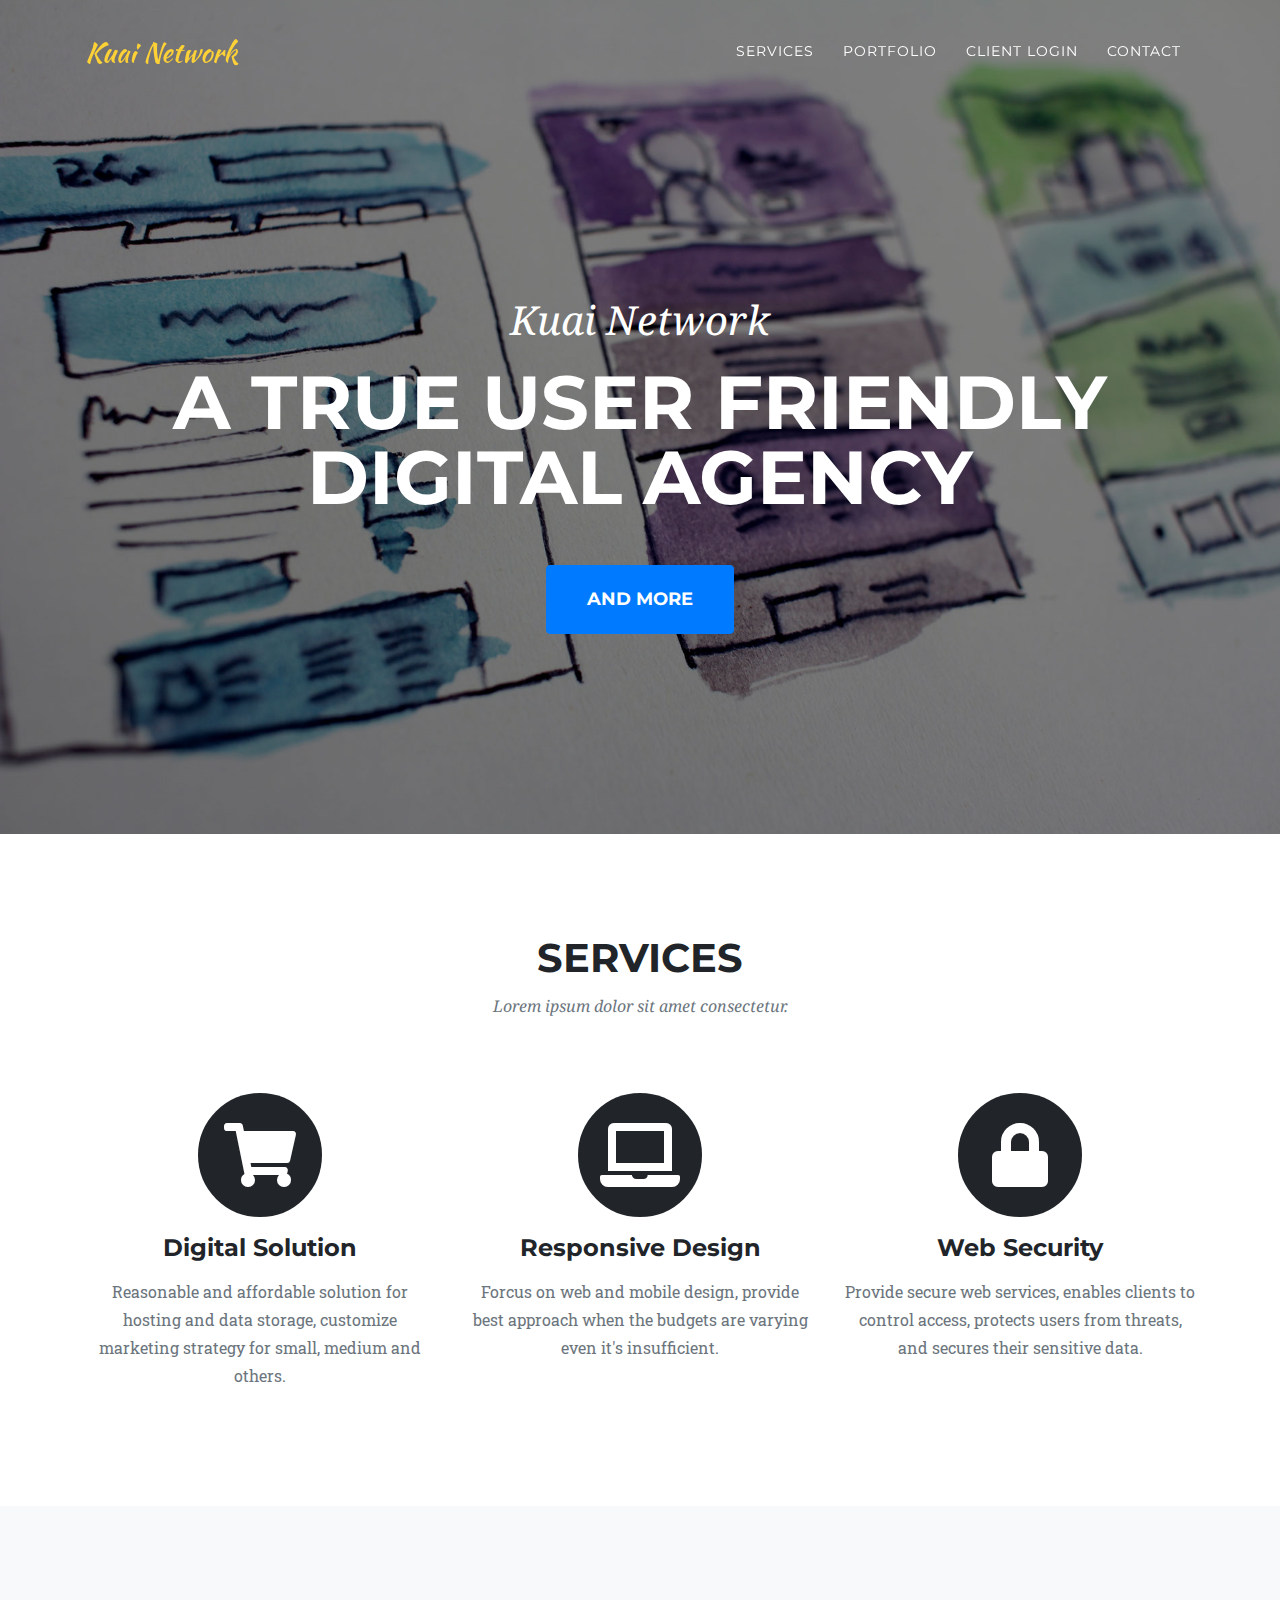
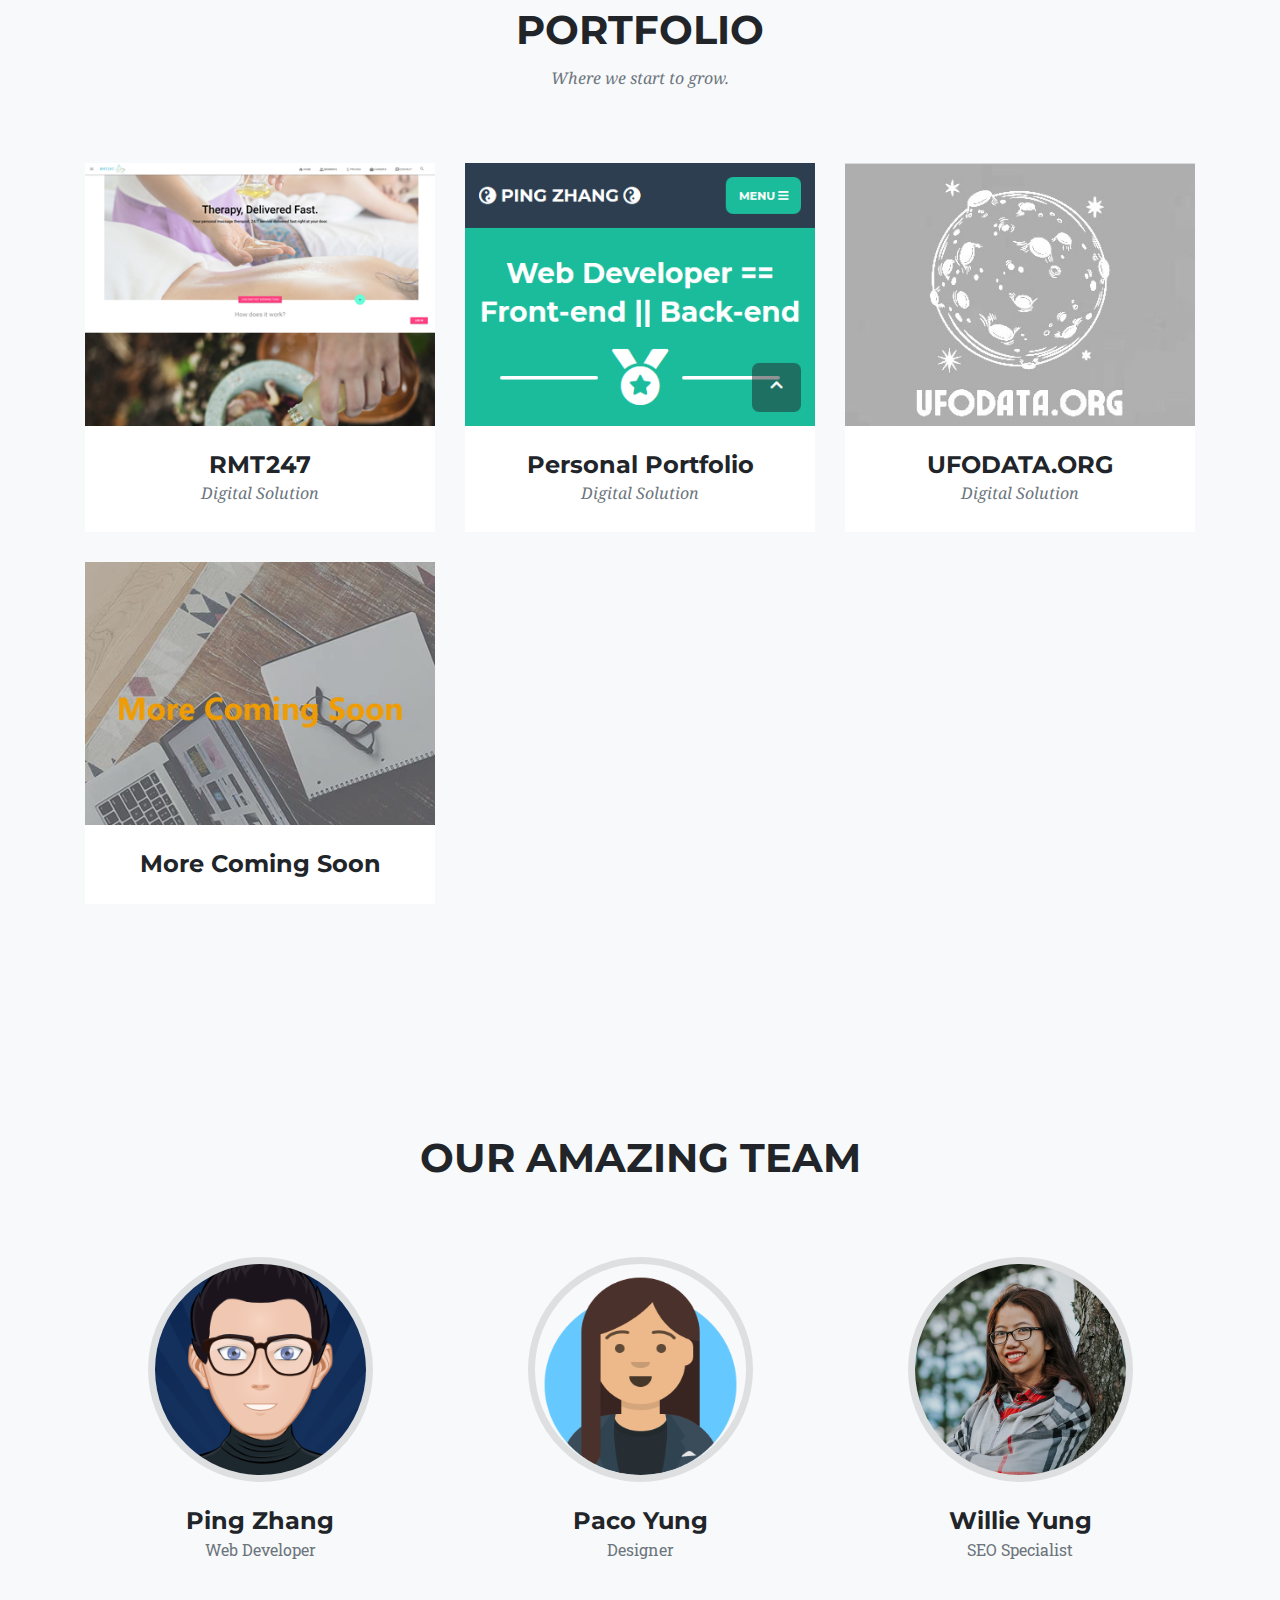
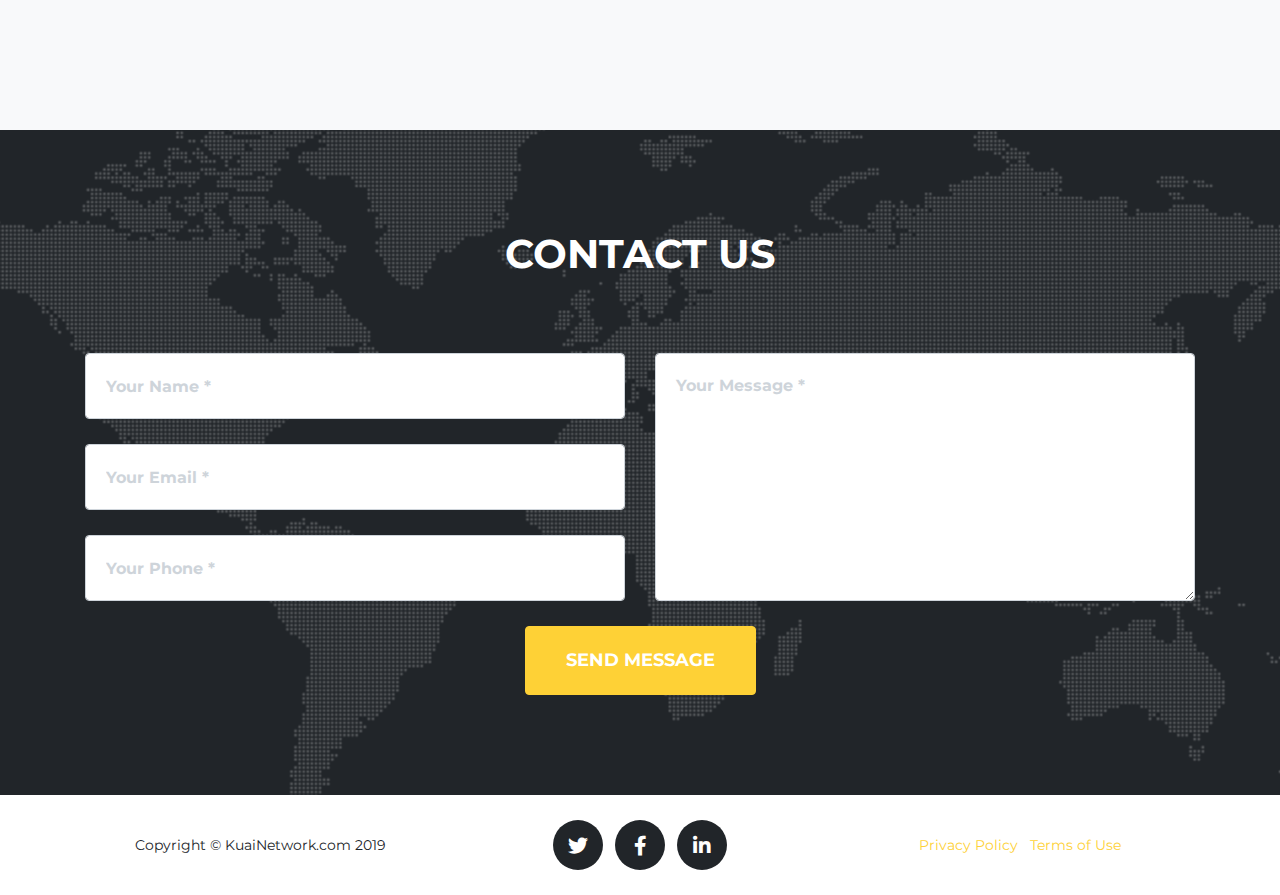
<file: index.html>
<!DOCTYPE html>
<html lang="en">

<head>
    <meta charset="utf-8">
    <meta name="viewport" content="width=device-width, initial-scale=1, shrink-to-fit=no">
    <meta name="author" content="Kuai Network">
    <meta name="description" content="Kuai Network is a true user friendly digital agency offering full communication-marketing services to a variety of clients small, medium and large." />
    <meta property="og:description" content="Kuai Network is a true user friendly digital agency offering full communication-marketing services to a variety of clients small, medium and large." />
    <meta name="keywords" content="Web service,advertising, agency,  interactive, creative, strategy, communication, media" />
    <title>Kuai Network | a true user friendly digital agency</title>
    <!-- Bootstrap core CSS -->
    <link href="vendor/bootstrap/css/bootstrap.min.css" rel="stylesheet">
    <!-- Custom fonts for this template -->
    <link href="vendor/fontawesome-free/css/all.min.css" rel="stylesheet" type="text/css">
    <link href="https://fonts.googleapis.com/css?family=Montserrat:400,700" rel="stylesheet" type="text/css">
    <link href='https://fonts.googleapis.com/css?family=Kaushan+Script' rel='stylesheet' type='text/css'>
    <link href='https://fonts.googleapis.com/css?family=Droid+Serif:400,700,400italic,700italic' rel='stylesheet' type='text/css'>
    <link href='https://fonts.googleapis.com/css?family=Roboto+Slab:400,100,300,700' rel='stylesheet' type='text/css'>
    <!-- Custom styles for this template -->
    <link href="css/agency.min.css" rel="stylesheet">
</head>

<body id="page-top">
    <!-- Navigation -->
    <nav class="navbar navbar-expand-lg navbar-dark fixed-top" id="mainNav">
        <div class="container">
            <a class="navbar-brand js-scroll-trigger" href="#page-top">Kuai Network</a>
            <button class="navbar-toggler navbar-toggler-right" type="button" data-toggle="collapse" data-target="#navbarResponsive" aria-controls="navbarResponsive" aria-expanded="false" aria-label="Toggle navigation">
                Menu
                <i class="fas fa-bars"></i>
            </button>
            <div class="collapse navbar-collapse" id="navbarResponsive">
                <ul class="navbar-nav text-uppercase ml-auto">
                    <li class="nav-item">
                        <a class="nav-link js-scroll-trigger" href="#services">Services</a>
                    </li>
                    <li class="nav-item">
                        <a class="nav-link js-scroll-trigger" href="#portfolio">Portfolio</a>
                    </li>
                    <!--<li class="nav-item">
                        <a class="nav-link js-scroll-trigger" href="#about">About</a>
                    </li>-->
                    <li class="nav-item">
                        <a class="nav-link js-scroll-trigger" href="/client_login.html">Client Login</a>
                    </li>
                    <li class="nav-item">
                        <a class="nav-link js-scroll-trigger" href="#contact">Contact</a>
                    </li>
                </ul>
            </div>
        </div>
    </nav>
    <!-- Header -->
    <header class="masthead">
        <div class="container">
            <div class="intro-text">
                <div class="intro-lead-in">Kuai Network</div>
                <div class="intro-heading text-uppercase">A true user friendly digital agency</div>
                <a class="btn btn-primary btn-xl text-uppercase js-scroll-trigger" href="#services" style="background-color: #007bff;border-color: #007bff;">And More</a>
            </div>
        </div>
    </header>
    <!-- Services -->
    <section class="page-section" id="services">
        <div class="container">
            <div class="row">
                <div class="col-lg-12 text-center">
                    <h2 class="section-heading text-uppercase">Services</h2>
                    <h3 class="section-subheading text-muted">Lorem ipsum dolor sit amet consectetur.</h3>
                </div>
            </div>
            <div class="row text-center">
                <div class="col-md-4">
                    <span class="fa-stack fa-4x">
                        <i class="fas fa-circle fa-stack-2x "></i>
                        <i class="fas fa-shopping-cart fa-stack-1x fa-inverse"></i>
                    </span>
                    <h4 class="service-heading">Digital Solution</h4>
                    <p class="text-muted">Reasonable and affordable solution for hosting and data storage, customize marketing strategy for small, medium and others. </p>
                </div>
                <div class="col-md-4">
                    <span class="fa-stack fa-4x">
                        <i class="fas fa-circle fa-stack-2x "></i>
                        <i class="fas fa-laptop fa-stack-1x fa-inverse"></i>
                    </span>
                    <h4 class="service-heading">Responsive Design</h4>
                    <p class="text-muted">Forcus on web and mobile design, provide best approach when the budgets are varying even it's insufficient.</p>
                </div>
                <div class="col-md-4">
                    <span class="fa-stack fa-4x">
                        <i class="fas fa-circle fa-stack-2x"></i>
                        <i class="fas fa-lock fa-stack-1x fa-inverse"></i>
                    </span>
                    <h4 class="service-heading">Web Security</h4>
                    <p class="text-muted">Provide secure web services, enables clients to control access, protects users from threats, and secures their sensitive data.</p>
                </div>
            </div>
        </div>
    </section>
    <!-- Portfolio Grid -->
    <section class="bg-light page-section" id="portfolio">
        <div class="container">
            <div class="row">
                <div class="col-lg-12 text-center">
                    <h2 class="section-heading text-uppercase">Portfolio</h2>
                    <h3 class="section-subheading text-muted">Where we start to grow.</h3>
                </div>
            </div>
            <div class="row">
                <div class="col-md-4 col-sm-6 portfolio-item">
                    <a class="portfolio-link" data-toggle="modal" href="#portfolioModal1">
                        <div class="portfolio-hover">
                            <div class="portfolio-hover-content">
                                <i class="fas fa-plus fa-3x"></i>
                            </div>
                        </div>
                        <img class="img-fluid" src="img/portfolio/portfolio-rmt247-01_thumbnail.png" alt="">
                    </a>
                    <div class="portfolio-caption">
                        <h4>RMT247</h4>
                        <p class="text-muted">Digital Solution</p>
                    </div>
                </div>
                <div class="col-md-4 col-sm-6 portfolio-item">
                    <a class="portfolio-link" data-toggle="modal" href="#portfolioModal2">
                        <div class="portfolio-hover">
                            <div class="portfolio-hover-content">
                                <i class="fas fa-plus fa-3x"></i>
                            </div>
                        </div>
                        <img class="img-fluid" src="img/portfolio/portfolio-02-pzhang-seneca-thumbnail.png" alt="">
                    </a>
                    <div class="portfolio-caption">
                        <h4>Personal Portfolio</h4>
                        <p class="text-muted">Digital Solution</p>
                    </div>
                </div>

                <div class="col-md-4 col-sm-6 portfolio-item">
                    <a class="portfolio-link" data-toggle="modal" href="#portfolioModal4">
                        <div class="portfolio-hover">
                            <div class="portfolio-hover-content">
                                <i class="fas fa-plus fa-3x"></i>
                            </div>
                        </div>
                        <img class="img-fluid" src="img/portfolio/portfolio-03-thumbnail.jpg" alt="">
                    </a>
                    <div class="portfolio-caption">
                        <h4>UFODATA.ORG</h4>
                        <p class="text-muted">Digital Solution</p>
                    </div>
                </div>
                <div class="col-md-4 col-sm-6 portfolio-item">
                    <a class="portfolio-link" data-toggle="modal" >
                        <div class="portfolio-hover">
                            <div class="portfolio-hover-content">
                                <i class="fas fa-plus fa-3x"></i>
                            </div>
                        </div>
                        <img class="img-fluid" src="img/portfolio/coming-soon-thumbnail.jpg" alt="">
                    </a>
                    <div class="portfolio-caption">
                        <h4>More Coming Soon</h4>
                    </div>
                </div>
                <!--
        <div class="col-md-4 col-sm-6 portfolio-item">
          <a class="portfolio-link" data-toggle="modal" href="#portfolioModal4">
            <div class="portfolio-hover">
              <div class="portfolio-hover-content">
                <i class="fas fa-plus fa-3x"></i>
              </div>
            </div>
            <img class="img-fluid" src="img/portfolio/04-thumbnail.jpg" alt="">
          </a>
          <div class="portfolio-caption">
            <h4>Lines</h4>
            <p class="text-muted">Branding</p>
          </div>
        </div>
        <div class="col-md-4 col-sm-6 portfolio-item">
          <a class="portfolio-link" data-toggle="modal" href="#portfolioModal5">
            <div class="portfolio-hover">
              <div class="portfolio-hover-content">
                <i class="fas fa-plus fa-3x"></i>
              </div>
            </div>
            <img class="img-fluid" src="img/portfolio/05-thumbnail.jpg" alt="">
          </a>
          <div class="portfolio-caption">
            <h4>Southwest</h4>
            <p class="text-muted">Website Design</p>
          </div>
        </div>
        <div class="col-md-4 col-sm-6 portfolio-item">
          <a class="portfolio-link" data-toggle="modal" href="#portfolioModal6">
            <div class="portfolio-hover">
              <div class="portfolio-hover-content">
                <i class="fas fa-plus fa-3x"></i>
              </div>
            </div>
            <img class="img-fluid" src="img/portfolio/06-thumbnail.jpg" alt="">
          </a>
          <div class="portfolio-caption">
            <h4>Window</h4>
            <p class="text-muted">Photography</p>
          </div>
        </div>
      </div>
    </div>-->
    </section>
    <!-- About -->
    <!--  <section class="page-section" id="about">
    <div class="container">
      <div class="row">
        <div class="col-lg-12 text-center">
          <h2 class="section-heading text-uppercase">About</h2>
          <h3 class="section-subheading text-muted">Lorem ipsum dolor sit amet consectetur.</h3>
        </div>
      </div>
      <div class="row">
        <div class="col-lg-12">
          <ul class="timeline">
            <li>
              <div class="timeline-image">
                <img class="rounded-circle img-fluid" src="img/about/1.jpg" alt="">
              </div>
              <div class="timeline-panel">
                <div class="timeline-heading">
                  <h4>2009-2011</h4>
                  <h4 class="subheading">Our Humble Beginnings</h4>
                </div>
                <div class="timeline-body">
                  <p class="text-muted">Lorem ipsum dolor sit amet, consectetur adipisicing elit. Sunt ut voluptatum eius sapiente, totam reiciendis temporibus qui quibusdam, recusandae sit vero unde, sed, incidunt et ea quo dolore laudantium consectetur!</p>
                </div>
              </div>
            </li>
            <li class="timeline-inverted">
              <div class="timeline-image">
                <img class="rounded-circle img-fluid" src="img/about/2.jpg" alt="">
              </div>
              <div class="timeline-panel">
                <div class="timeline-heading">
                  <h4>March 2011</h4>
                  <h4 class="subheading">An Agency is Born</h4>
                </div>
                <div class="timeline-body">
                  <p class="text-muted">Lorem ipsum dolor sit amet, consectetur adipisicing elit. Sunt ut voluptatum eius sapiente, totam reiciendis temporibus qui quibusdam, recusandae sit vero unde, sed, incidunt et ea quo dolore laudantium consectetur!</p>
                </div>
              </div>
            </li>
            <li>
              <div class="timeline-image">
                <img class="rounded-circle img-fluid" src="img/about/3.jpg" alt="">
              </div>
              <div class="timeline-panel">
                <div class="timeline-heading">
                  <h4>December 2012</h4>
                  <h4 class="subheading">Transition to Full Service</h4>
                </div>
                <div class="timeline-body">
                  <p class="text-muted">Lorem ipsum dolor sit amet, consectetur adipisicing elit. Sunt ut voluptatum eius sapiente, totam reiciendis temporibus qui quibusdam, recusandae sit vero unde, sed, incidunt et ea quo dolore laudantium consectetur!</p>
                </div>
              </div>
            </li>
            <li class="timeline-inverted">
              <div class="timeline-image">
                <img class="rounded-circle img-fluid" src="img/about/4.jpg" alt="">
              </div>
              <div class="timeline-panel">
                <div class="timeline-heading">
                  <h4>July 2014</h4>
                  <h4 class="subheading">Phase Two Expansion</h4>
                </div>
                <div class="timeline-body">
                  <p class="text-muted">Lorem ipsum dolor sit amet, consectetur adipisicing elit. Sunt ut voluptatum eius sapiente, totam reiciendis temporibus qui quibusdam, recusandae sit vero unde, sed, incidunt et ea quo dolore laudantium consectetur!</p>
                </div>
              </div>
            </li>
            <li class="timeline-inverted">
              <div class="timeline-image">
                <h4>Be Part
                  <br>Of Our
                  <br>Story!</h4>
              </div>
            </li>
          </ul>
        </div>
      </div>
    </div>
  </section>
-->
    <!-- Team -->
    <section class="bg-light page-section" id="team">
        <div class="container">
            <div class="row">
                <div class="col-lg-12 text-center">
                    <h2 class="section-heading text-uppercase">Our Amazing Team</h2>
                    <h3 class="section-subheading text-muted"><!--Lorem ipsum dolor sit amet consectetur.--></h3>
                </div>
            </div>
            <div class="row">
                <div class="col-sm-4">
                    <div class="team-member">
                        <img class="mx-auto rounded-circle" src="img/team/ping_zhang_web_developer.png" alt="">
                        <h4>Ping Zhang</h4>
                        <p class="text-muted">Web Developer</p>
                    </div>
                </div>
                <div class="col-sm-4">
                    <div class="team-member">
                        <img class="mx-auto rounded-circle" src="img/team/1.png" alt="">
                        <h4>Paco Yung</h4>
                        <p class="text-muted">Designer</p>
                        <!--<ul class="list-inline social-buttons">
              <li class="list-inline-item">
                <a href="#">
                  <i class="fab fa-twitter"></i>
                </a>
              </li>
              <li class="list-inline-item">
                <a href="#">
                  <i class="fab fa-facebook-f"></i>
                </a>
              </li>
              <li class="list-inline-item">
                <a href="#">
                  <i class="fab fa-linkedin-in"></i>
                </a>
              </li>
            </ul>-->
                    </div>
                </div>
                <div class="col-sm-4">
                    <div class="team-member">
                        <img class="mx-auto rounded-circle" src="img/team/3.jpg" alt="">
                        <h4>Willie Yung</h4>
                        <p class="text-muted">SEO Specialist</p>
                    </div>
                </div>
            </div>
            <div class="row">
                <div class="col-lg-8 mx-auto text-center">
                    <p class="large text-muted"><!--Lorem ipsum dolor sit amet, consectetur adipisicing elit. Aut eaque, laboriosam veritatis, quos non quis ad perspiciatis, totam corporis ea, alias ut unde.--></p>
                </div>
            </div>
        </div>
    </section>
    <!-- Clients -->
   <!-- <section class="py-5">
        <div class="container">
            <div class="row">
                <div class="col-md-3 col-sm-6">
                    <a href="#">
                        <img class="img-fluid d-block mx-auto" src="img/logos/envato.jpg" alt="">
                    </a>
                </div>
                <div class="col-md-3 col-sm-6">
                    <a href="#">
                        <img class="img-fluid d-block mx-auto" src="img/logos/designmodo.jpg" alt="">
                    </a>
                </div>
                <div class="col-md-3 col-sm-6">
                    <a href="#">
                        <img class="img-fluid d-block mx-auto" src="img/logos/themeforest.jpg" alt="">
                    </a>
                </div>
                <div class="col-md-3 col-sm-6">
                    <a href="#">
                        <img class="img-fluid d-block mx-auto" src="img/logos/creative-market.jpg" alt="">
                    </a>
                </div>
            </div>
        </div>
    </section>-->
    <!-- Contact -->
    <section class="page-section" id="contact">
        <div class="container">
            <div class="row">
                <div class="col-lg-12 text-center">
                    <h2 class="section-heading text-uppercase">Contact Us</h2>
                    <h3 class="section-subheading text-muted"></h3>
                </div>
            </div>
            <div class="row">
                <div class="col-lg-12">
                    <form id="contactForm" name="sentMessage" novalidate="novalidate">
                        <div class="row">
                            <div class="col-md-6">
                                <div class="form-group">
                                    <input class="form-control" id="name" type="text" placeholder="Your Name *" required="required" data-validation-required-message="Please enter your name.">
                                    <p class="help-block text-danger"></p>
                                </div>
                                <div class="form-group">
                                    <input class="form-control" id="email" type="email" placeholder="Your Email *" required="required" data-validation-required-message="Please enter your email address.">
                                    <p class="help-block text-danger"></p>
                                </div>
                                <div class="form-group">
                                    <input class="form-control" id="phone" type="tel" placeholder="Your Phone *" required="required" data-validation-required-message="Please enter your phone number.">
                                    <p class="help-block text-danger"></p>
                                </div>
                            </div>
                            <div class="col-md-6">
                                <div class="form-group">
                                    <textarea class="form-control" id="message" placeholder="Your Message *" required="required" data-validation-required-message="Please enter a message."></textarea>
                                    <p class="help-block text-danger"></p>
                                </div>
                            </div>
                            <div class="clearfix"></div>
                            <div class="col-lg-12 text-center">
                                <div id="success"></div>
                                <button id="sendMessageButton" class="btn btn-primary btn-xl text-uppercase" type="submit">Send Message</button>
                            </div>
                        </div>
                    </form>
                </div>
            </div>
        </div>
    </section>
    <!-- Footer -->
    <footer class="footer">
        <div class="container">
            <div class="row align-items-center">
                <div class="col-md-4">
                    <span class="copyright">Copyright &copy; KuaiNetwork.com 2019</span>
                </div>
                <div class="col-md-4">
                    <ul class="list-inline social-buttons">
                        <li class="list-inline-item">
                            <a href="#">
                                <i class="fab fa-twitter"></i>
                            </a>
                        </li>
                        <li class="list-inline-item">
                            <a href="#">
                                <i class="fab fa-facebook-f"></i>
                            </a>
                        </li>
                        <li class="list-inline-item">
                            <a href="#">
                                <i class="fab fa-linkedin-in"></i>
                            </a>
                        </li>
                    </ul>
                </div>
                <div class="col-md-4">
                    <ul class="list-inline quicklinks">
                        <li class="list-inline-item">
                            <a href="">Privacy Policy</a>
                        </li>
                        <li class="list-inline-item">
                            <a href="">Terms of Use</a>
                        </li>
                    </ul>
                </div>
            </div>
        </div>
    </footer>
    <!-- Portfolio Modals -->
    <!-- Modal 1 -->
    <div class="portfolio-modal modal fade" id="portfolioModal1" tabindex="-1" role="dialog" aria-hidden="true">
        <div class="modal-dialog">
            <div class="modal-content">
                <div class="close-modal" data-dismiss="modal">
                    <div class="lr">
                        <div class="rl"></div>
                    </div>
                </div>
                <div class="container">
                    <div class="row">
                        <div class="col-lg-8 mx-auto">
                            <div class="modal-body">
                                <!-- Project Details Go Here -->
                                <h2 class="text-uppercase">Project Name: RMT247</h2>
                                <p class="item-intro text-muted">Massage therapy delivery service</p>
                                <img class="img-fluid d-block mx-auto" src="img/portfolio/portfolio-rmt247-02.png" alt="">
                                <!--<p><b>Requirements: </b>The Client needs a responsive design specially for mobile platform, it requies backend supports realtime data syncing. 
                  The vistors are able to register and login with minimum steps with extra layer security protection according to their sensitive user data. the most important part of the site is the member dashboard system, it includes profile, booking, purchase, review etc features.
                </p>
                <p><b>Solution: </b>We offer the efficient, low-latency solution with google firestore cloud database based on their budget. The build in features allow the user to login with most popular email and social media accounts with two-ways authentication.We didn't choose most common and popular CMS wordpress,
                because it is not lightweight, overwhelming unnecessary features which not quiet fit the client's requirements. In the end, we choose the material lite framework by adding the natural mobile look and feel. </p>-->
                                <ul class="list-inline">
                                    <li>Date: July 2019</li>
                                    <li>Client: RM247</li>
                                    <li>URL: <a href="http://www.rmt247.com" target="_blank">http://www.rmt247.com</a></li>
                                    <li>Status: Ongoing</li>
                                </ul>
                                <button class="btn btn-primary" data-dismiss="modal" type="button">
                                    <i class="fas fa-times"></i>
                                    Close Project</button>
                            </div>
                        </div>
                    </div>
                </div>
            </div>
        </div>
    </div>
    <!-- Modal 2 -->
    <div class="portfolio-modal modal fade" id="portfolioModal2" tabindex="-1" role="dialog" aria-hidden="true">
        <div class="modal-dialog">
            <div class="modal-content">
                <div class="close-modal" data-dismiss="modal">
                    <div class="lr">
                        <div class="rl"></div>
                    </div>
                </div>
                <div class="container">
                    <div class="row">
                        <div class="col-lg-8 mx-auto">
                            <div class="modal-body">
                                <!-- Project Details Go Here -->
                                <h2 class="text-uppercase">Personal Portfolio</h2>
                                <p class="item-intro text-muted">Ping's personal website</p>
                                <img class="img-fluid d-block mx-auto" src="img/portfolio/portfolio-02-pzhang-seneca.png" alt="">
                                <p>Personal portfolio website for a student of Seneca College</p>
                                <ul class="list-inline">
                                    <li>Date: September 2019</li>
                                    <li>Client: Ping Zhang</li>
                                    <li>URL: <a href="https://matrix.senecacollege.ca/~pzhang/build/" target="_blank">https://matrix.senecacollege.ca/~pzhang/build/</a></li>
                                    <li>Status: Ongoing</li>
                                </ul>
                                <button class="btn btn-primary" data-dismiss="modal" type="button">
                                    <i class="fas fa-times"></i>
                                    Close Project</button>
                            </div>
                        </div>
                    </div>
                </div>
            </div>
        </div>
    </div>
    <!-- Modal 3 -->
    <div class="portfolio-modal modal fade" id="portfolioModal3" tabindex="-1" role="dialog" aria-hidden="true">
        <div class="modal-dialog">
            <div class="modal-content">
                <div class="close-modal" data-dismiss="modal">
                    <div class="lr">
                        <div class="rl"></div>
                    </div>
                </div>
                <div class="container">
                    <div class="row">
                        <div class="col-lg-8 mx-auto">
                            <div class="modal-body">
                                <!-- Project Details Go Here -->
                                <h2 class="text-uppercase">Project Name</h2>
                                <p class="item-intro text-muted">Lorem ipsum dolor sit amet consectetur.</p>
                                <img class="img-fluid d-block mx-auto" src="img/portfolio/portfolio-03.jpg" alt="">
                                <p>Use this area to describe your project. Lorem ipsum dolor sit amet, consectetur adipisicing elit. Est blanditiis dolorem culpa incidunt minus dignissimos deserunt repellat aperiam quasi sunt officia expedita beatae cupiditate, maiores repudiandae, nostrum, reiciendis facere nemo!</p>
                                <ul class="list-inline">
                                    <li>Date: September 2020</li>
                                    <li>Developer: Ping Zhang</li>
                                    <li>URL: <a href="https://www.ufodata.org/" target="_blank">https://www.ufodata.org/</a></li>
                                    <li>Status: Ongoing</li>
                                </ul>
                                <button class="btn btn-primary" data-dismiss="modal" type="button">
                                    <i class="fas fa-times"></i>
                                    Close Project</button>
                            </div>
                        </div>
                    </div>
                </div>
            </div>
        </div>
    </div>
    <!-- Modal 4 -->
    <div class="portfolio-modal modal fade" id="portfolioModal4" tabindex="-1" role="dialog" aria-hidden="true">
        <div class="modal-dialog">
            <div class="modal-content">
                <div class="close-modal" data-dismiss="modal">
                    <div class="lr">
                        <div class="rl"></div>
                    </div>
                </div>
                <div class="container">
                    <div class="row">
                        <div class="col-lg-8 mx-auto">
                            <div class="modal-body">
                                <!-- Project Details Go Here -->
                                <h2 class="text-uppercase">UFODATA.ORG</h2>
                                <p class="item-intro text-muted">The collection website of rare UFO photos.</p>
                                <img class="img-fluid d-block mx-auto" src="img/portfolio/portfolio-03.jpg" alt="">
                                <p>The collection website of rare UFO photos.</p>
                                <ul class="list-inline">
                                    <li>Date: September 2020</li>
                                    <li>Developer: Ping Zhang</li>
                                    <li>URL: <a href="https://www.ufodata.org/" target="_blank">https://www.ufodata.org/</a></li>
                                    <li>YouTube Channel: <a href="https://www.youtube.com/@ufodataorg" target="_blank">youtube.com/@ufodataorg</a></li>
                                    <li>Status: Ongoing</li>
                                </ul>
                                <button class="btn btn-primary" data-dismiss="modal" type="button">
                                    <i class="fas fa-times"></i>
                                    Close Project</button>
                            </div>
                        </div>
                    </div>
                </div>
            </div>
        </div>
    </div>
    <!-- Modal 5 -->
    <div class="portfolio-modal modal fade" id="portfolioModal5" tabindex="-1" role="dialog" aria-hidden="true">
        <div class="modal-dialog">
            <div class="modal-content">
                <div class="close-modal" data-dismiss="modal">
                    <div class="lr">
                        <div class="rl"></div>
                    </div>
                </div>
                <div class="container">
                    <div class="row">
                        <div class="col-lg-8 mx-auto">
                            <div class="modal-body">
                                <!-- Project Details Go Here -->
                                <h2 class="text-uppercase">Project Name</h2>
                                <p class="item-intro text-muted">Lorem ipsum dolor sit amet consectetur.</p>
                                <img class="img-fluid d-block mx-auto" src="img/portfolio/05-full.jpg" alt="">
                                <p>Use this area to describe your project. Lorem ipsum dolor sit amet, consectetur adipisicing elit. Est blanditiis dolorem culpa incidunt minus dignissimos deserunt repellat aperiam quasi sunt officia expedita beatae cupiditate, maiores repudiandae, nostrum, reiciendis facere nemo!</p>
                                <ul class="list-inline">
                                    <li>Date: January 2017</li>
                                    <li>Client: Southwest</li>
                                    <li>Category: Website Design</li>
                                </ul>
                                <button class="btn btn-primary" data-dismiss="modal" type="button">
                                    <i class="fas fa-times"></i>
                                    Close Project</button>
                            </div>
                        </div>
                    </div>
                </div>
            </div>
        </div>
    </div>
    <!-- Modal 6 -->
    <div class="portfolio-modal modal fade" id="portfolioModal6" tabindex="-1" role="dialog" aria-hidden="true">
        <div class="modal-dialog">
            <div class="modal-content">
                <div class="close-modal" data-dismiss="modal">
                    <div class="lr">
                        <div class="rl"></div>
                    </div>
                </div>
                <div class="container">
                    <div class="row">
                        <div class="col-lg-8 mx-auto">
                            <div class="modal-body">
                                <!-- Project Details Go Here -->
                                <h2 class="text-uppercase">Project Name</h2>
                                <p class="item-intro text-muted">Lorem ipsum dolor sit amet consectetur.</p>
                                <img class="img-fluid d-block mx-auto" src="img/portfolio/06-full.jpg" alt="">
                                <p>Use this area to describe your project. Lorem ipsum dolor sit amet, consectetur adipisicing elit. Est blanditiis dolorem culpa incidunt minus dignissimos deserunt repellat aperiam quasi sunt officia expedita beatae cupiditate, maiores repudiandae, nostrum, reiciendis facere nemo!</p>
                                <ul class="list-inline">
                                    <li>Date: January 2017</li>
                                    <li>Client: Window</li>
                                    <li>Category: Photography</li>
                                </ul>
                                <button class="btn btn-primary" data-dismiss="modal" type="button">
                                    <i class="fas fa-times"></i>
                                    Close Project</button>
                            </div>
                        </div>
                    </div>
                </div>
            </div>
        </div>
    </div>
    <!-- Bootstrap core JavaScript -->
    <script src="vendor/jquery/jquery.min.js"></script>
    <script src="vendor/bootstrap/js/bootstrap.bundle.min.js"></script>
    <!-- Plugin JavaScript -->
    <script src="vendor/jquery-easing/jquery.easing.min.js"></script>
    <!-- Contact form JavaScript -->
    <script src="js/jqBootstrapValidation.js"></script>
    <script src="js/contact_me.js"></script>
    <!-- Custom scripts for this template -->
    <script src="js/agency.min.js"></script>
</body>

</html>
</file>
<file: css/agency.min.css>
/*!
 * Start Bootstrap - Agency v5.2.2 (https://startbootstrap.com/template-overviews/agency)
 * Copyright 2013-2019 Start Bootstrap
 * Licensed under MIT (https://github.com/BlackrockDigital/startbootstrap-agency/blob/master/LICENSE)
 */body{overflow-x:hidden;font-family:'Roboto Slab',-apple-system,BlinkMacSystemFont,'Segoe UI',Roboto,'Helvetica Neue',Arial,sans-serif,'Apple Color Emoji','Segoe UI Emoji','Segoe UI Symbol','Noto Color Emoji'}p{line-height:1.75}a{color:#fed136}a:hover{color:#fec503}.text-primary{color:#fed136!important}h1,h2,h3,h4,h5,h6{font-weight:700;font-family:Montserrat,-apple-system,BlinkMacSystemFont,'Segoe UI',Roboto,'Helvetica Neue',Arial,sans-serif,'Apple Color Emoji','Segoe UI Emoji','Segoe UI Symbol','Noto Color Emoji'}.page-section{padding:100px 0}.page-section h2.section-heading{font-size:40px;margin-top:0;margin-bottom:15px}.page-section h3.section-subheading{font-size:16px;font-weight:400;font-style:italic;margin-bottom:75px;text-transform:none;font-family:'Droid Serif',-apple-system,BlinkMacSystemFont,'Segoe UI',Roboto,'Helvetica Neue',Arial,sans-serif,'Apple Color Emoji','Segoe UI Emoji','Segoe UI Symbol','Noto Color Emoji'}@media (min-width:768px){section{padding:150px 0}}::-moz-selection{background:#fed136;text-shadow:none}::selection{background:#fed136;text-shadow:none}img::-moz-selection{background:0 0}img::selection{background:0 0}img::-moz-selection{background:0 0}.btn{font-family:Montserrat,-apple-system,BlinkMacSystemFont,'Segoe UI',Roboto,'Helvetica Neue',Arial,sans-serif,'Apple Color Emoji','Segoe UI Emoji','Segoe UI Symbol','Noto Color Emoji';font-weight:700}.btn-xl{font-size:18px;padding:20px 40px}.btn-primary{background-color:#fed136;border-color:#fed136}.btn-primary:active,.btn-primary:focus,.btn-primary:hover{background-color:#fec810!important;border-color:#fec810!important;color:#fff}.btn-primary:active,.btn-primary:focus{box-shadow:0 0 0 .2rem rgba(254,209,55,.5)!important}#mainNav{background-color:#212529}#mainNav .navbar-toggler{font-size:12px;right:0;padding:13px;text-transform:uppercase;color:#fff;border:0;background-color:#fed136;font-family:Montserrat,-apple-system,BlinkMacSystemFont,'Segoe UI',Roboto,'Helvetica Neue',Arial,sans-serif,'Apple Color Emoji','Segoe UI Emoji','Segoe UI Symbol','Noto Color Emoji'}#mainNav .navbar-brand{color:#fed136;font-family:'Kaushan Script',-apple-system,BlinkMacSystemFont,'Segoe UI',Roboto,'Helvetica Neue',Arial,sans-serif,'Apple Color Emoji','Segoe UI Emoji','Segoe UI Symbol','Noto Color Emoji'}#mainNav .navbar-brand.active,#mainNav .navbar-brand:active,#mainNav .navbar-brand:focus,#mainNav .navbar-brand:hover{color:#fec503}#mainNav .navbar-nav .nav-item .nav-link{font-size:90%;font-weight:400;padding:.75em 0;letter-spacing:1px;color:#fff;font-family:Montserrat,-apple-system,BlinkMacSystemFont,'Segoe UI',Roboto,'Helvetica Neue',Arial,sans-serif,'Apple Color Emoji','Segoe UI Emoji','Segoe UI Symbol','Noto Color Emoji'}#mainNav .navbar-nav .nav-item .nav-link.active,#mainNav .navbar-nav .nav-item .nav-link:hover{color:#fed136}@media (min-width:992px){#mainNav{padding-top:25px;padding-bottom:25px;transition:padding-top .3s,padding-bottom .3s;border:none;background-color:transparent}#mainNav .navbar-brand{font-size:1.75em;transition:all .3s}#mainNav .navbar-nav .nav-item .nav-link{padding:1.1em 1em!important}#mainNav.navbar-shrink{padding-top:0;padding-bottom:0;background-color:#212529}#mainNav.navbar-shrink .navbar-brand{font-size:1.25em;padding:12px 0}}header.masthead{text-align:center;color:#fff;background-image:url(../img/header-bg.jpg);background-repeat:no-repeat;background-attachment:scroll;background-position:center center;background-size:cover}header.masthead .intro-text{padding-top:150px;padding-bottom:100px}header.masthead .intro-text .intro-lead-in{font-size:22px;font-style:italic;line-height:22px;margin-bottom:25px;font-family:'Droid Serif',-apple-system,BlinkMacSystemFont,'Segoe UI',Roboto,'Helvetica Neue',Arial,sans-serif,'Apple Color Emoji','Segoe UI Emoji','Segoe UI Symbol','Noto Color Emoji'}header.masthead .intro-text .intro-heading{font-size:50px;font-weight:700;line-height:50px;margin-bottom:25px;font-family:Montserrat,-apple-system,BlinkMacSystemFont,'Segoe UI',Roboto,'Helvetica Neue',Arial,sans-serif,'Apple Color Emoji','Segoe UI Emoji','Segoe UI Symbol','Noto Color Emoji'}@media (min-width:768px){header.masthead .intro-text{padding-top:300px;padding-bottom:200px}header.masthead .intro-text .intro-lead-in{font-size:40px;font-style:italic;line-height:40px;margin-bottom:25px;font-family:'Droid Serif',-apple-system,BlinkMacSystemFont,'Segoe UI',Roboto,'Helvetica Neue',Arial,sans-serif,'Apple Color Emoji','Segoe UI Emoji','Segoe UI Symbol','Noto Color Emoji'}header.masthead .intro-text .intro-heading{font-size:75px;font-weight:700;line-height:75px;margin-bottom:50px;font-family:Montserrat,-apple-system,BlinkMacSystemFont,'Segoe UI',Roboto,'Helvetica Neue',Arial,sans-serif,'Apple Color Emoji','Segoe UI Emoji','Segoe UI Symbol','Noto Color Emoji'}}.service-heading{margin:15px 0;text-transform:none}#portfolio .portfolio-item{right:0;margin:0 0 15px}#portfolio .portfolio-item .portfolio-link{position:relative;display:block;max-width:400px;margin:0 auto;cursor:pointer}#portfolio .portfolio-item .portfolio-link .portfolio-hover{position:absolute;width:100%;height:100%;transition:all ease .5s;opacity:0;background:rgba(254,209,54,.9)}#portfolio .portfolio-item .portfolio-link .portfolio-hover:hover{opacity:1}#portfolio .portfolio-item .portfolio-link .portfolio-hover .portfolio-hover-content{font-size:20px;position:absolute;top:50%;width:100%;height:20px;margin-top:-12px;text-align:center;color:#fff}#portfolio .portfolio-item .portfolio-link .portfolio-hover .portfolio-hover-content i{margin-top:-12px}#portfolio .portfolio-item .portfolio-link .portfolio-hover .portfolio-hover-content h3,#portfolio .portfolio-item .portfolio-link .portfolio-hover .portfolio-hover-content h4{margin:0}#portfolio .portfolio-item .portfolio-caption{max-width:400px;margin:0 auto;padding:25px;text-align:center;background-color:#fff}#portfolio .portfolio-item .portfolio-caption h4{margin:0;text-transform:none}#portfolio .portfolio-item .portfolio-caption p{font-size:16px;font-style:italic;margin:0;font-family:'Droid Serif',-apple-system,BlinkMacSystemFont,'Segoe UI',Roboto,'Helvetica Neue',Arial,sans-serif,'Apple Color Emoji','Segoe UI Emoji','Segoe UI Symbol','Noto Color Emoji'}#portfolio *{z-index:2}@media (min-width:767px){#portfolio .portfolio-item{margin:0 0 30px}}.portfolio-modal .modal-dialog{margin:1rem;max-width:100vw}.portfolio-modal .modal-content{padding:100px 0;text-align:center}.portfolio-modal .modal-content h2{font-size:3em;margin-bottom:15px}.portfolio-modal .modal-content p{margin-bottom:30px}.portfolio-modal .modal-content p.item-intro{font-size:16px;font-style:italic;margin:20px 0 30px;font-family:'Droid Serif',-apple-system,BlinkMacSystemFont,'Segoe UI',Roboto,'Helvetica Neue',Arial,sans-serif,'Apple Color Emoji','Segoe UI Emoji','Segoe UI Symbol','Noto Color Emoji'}.portfolio-modal .modal-content ul.list-inline{margin-top:0;margin-bottom:30px}.portfolio-modal .modal-content img{margin-bottom:30px}.portfolio-modal .modal-content button{cursor:pointer}.portfolio-modal .close-modal{position:absolute;top:25px;right:25px;width:75px;height:75px;cursor:pointer;background-color:transparent}.portfolio-modal .close-modal:hover{opacity:.3}.portfolio-modal .close-modal .lr{z-index:1051;width:1px;height:75px;margin-left:35px;transform:rotate(45deg);background-color:#212529}.portfolio-modal .close-modal .lr .rl{z-index:1052;width:1px;height:75px;transform:rotate(90deg);background-color:#212529}.timeline{position:relative;padding:0;list-style:none}.timeline:before{position:absolute;top:0;bottom:0;left:40px;width:2px;margin-left:-1.5px;content:'';background-color:#e9ecef}.timeline>li{position:relative;min-height:50px;margin-bottom:50px}.timeline>li:after,.timeline>li:before{display:table;content:' '}.timeline>li:after{clear:both}.timeline>li .timeline-panel{position:relative;float:right;width:100%;padding:0 20px 0 100px;text-align:left}.timeline>li .timeline-panel:before{right:auto;left:-15px;border-right-width:15px;border-left-width:0}.timeline>li .timeline-panel:after{right:auto;left:-14px;border-right-width:14px;border-left-width:0}.timeline>li .timeline-image{position:absolute;z-index:100;left:0;width:80px;height:80px;margin-left:0;text-align:center;color:#fff;border:7px solid #e9ecef;border-radius:100%;background-color:#fed136}.timeline>li .timeline-image h4{font-size:10px;line-height:14px;margin-top:12px}.timeline>li.timeline-inverted>.timeline-panel{float:right;padding:0 20px 0 100px;text-align:left}.timeline>li.timeline-inverted>.timeline-panel:before{right:auto;left:-15px;border-right-width:15px;border-left-width:0}.timeline>li.timeline-inverted>.timeline-panel:after{right:auto;left:-14px;border-right-width:14px;border-left-width:0}.timeline>li:last-child{margin-bottom:0}.timeline .timeline-heading h4{margin-top:0;color:inherit}.timeline .timeline-heading h4.subheading{text-transform:none}.timeline .timeline-body>p,.timeline .timeline-body>ul{margin-bottom:0}@media (min-width:768px){.timeline:before{left:50%}.timeline>li{min-height:100px;margin-bottom:100px}.timeline>li .timeline-panel{float:left;width:41%;padding:0 20px 20px 30px;text-align:right}.timeline>li .timeline-image{left:50%;width:100px;height:100px;margin-left:-50px}.timeline>li .timeline-image h4{font-size:13px;line-height:18px;margin-top:16px}.timeline>li.timeline-inverted>.timeline-panel{float:right;padding:0 30px 20px 20px;text-align:left}}@media (min-width:992px){.timeline>li{min-height:150px}.timeline>li .timeline-panel{padding:0 20px 20px}.timeline>li .timeline-image{width:150px;height:150px;margin-left:-75px}.timeline>li .timeline-image h4{font-size:18px;line-height:26px;margin-top:30px}.timeline>li.timeline-inverted>.timeline-panel{padding:0 20px 20px}}@media (min-width:1200px){.timeline>li{min-height:170px}.timeline>li .timeline-panel{padding:0 20px 20px 100px}.timeline>li .timeline-image{width:170px;height:170px;margin-left:-85px}.timeline>li .timeline-image h4{margin-top:40px}.timeline>li.timeline-inverted>.timeline-panel{padding:0 100px 20px 20px}}.team-member{margin-bottom:50px;text-align:center}.team-member img{width:225px;height:225px;border:7px solid rgba(0,0,0,.1)}.team-member h4{margin-top:25px;margin-bottom:0;text-transform:none}.team-member p{margin-top:0}section#contact{background-color:#212529;background-image:url(../img/map-image.png);background-repeat:no-repeat;background-position:center}section#contact .section-heading{color:#fff}section#contact .form-group{margin-bottom:25px}section#contact .form-group input,section#contact .form-group textarea{padding:20px}section#contact .form-group input.form-control{height:auto}section#contact .form-group textarea.form-control{height:248px}section#contact .form-control:focus{border-color:#fed136;box-shadow:none}section#contact ::-webkit-input-placeholder{font-weight:700;color:#ced4da;font-family:Montserrat,-apple-system,BlinkMacSystemFont,'Segoe UI',Roboto,'Helvetica Neue',Arial,sans-serif,'Apple Color Emoji','Segoe UI Emoji','Segoe UI Symbol','Noto Color Emoji'}section#contact :-moz-placeholder{font-weight:700;color:#ced4da;font-family:Montserrat,-apple-system,BlinkMacSystemFont,'Segoe UI',Roboto,'Helvetica Neue',Arial,sans-serif,'Apple Color Emoji','Segoe UI Emoji','Segoe UI Symbol','Noto Color Emoji'}section#contact ::-moz-placeholder{font-weight:700;color:#ced4da;font-family:Montserrat,-apple-system,BlinkMacSystemFont,'Segoe UI',Roboto,'Helvetica Neue',Arial,sans-serif,'Apple Color Emoji','Segoe UI Emoji','Segoe UI Symbol','Noto Color Emoji'}section#contact :-ms-input-placeholder{font-weight:700;color:#ced4da;font-family:Montserrat,-apple-system,BlinkMacSystemFont,'Segoe UI',Roboto,'Helvetica Neue',Arial,sans-serif,'Apple Color Emoji','Segoe UI Emoji','Segoe UI Symbol','Noto Color Emoji'}.footer{padding:25px 0;text-align:center}.footer span.copyright{font-size:90%;line-height:40px;text-transform:none;font-family:Montserrat,-apple-system,BlinkMacSystemFont,'Segoe UI',Roboto,'Helvetica Neue',Arial,sans-serif,'Apple Color Emoji','Segoe UI Emoji','Segoe UI Symbol','Noto Color Emoji'}.footer ul.quicklinks{font-size:90%;line-height:40px;margin-bottom:0;text-transform:none;font-family:Montserrat,-apple-system,BlinkMacSystemFont,'Segoe UI',Roboto,'Helvetica Neue',Arial,sans-serif,'Apple Color Emoji','Segoe UI Emoji','Segoe UI Symbol','Noto Color Emoji'}ul.social-buttons{margin-bottom:0}ul.social-buttons li a{font-size:20px;line-height:50px;display:block;width:50px;height:50px;transition:all .3s;color:#fff;border-radius:100%;outline:0;background-color:#212529}ul.social-buttons li a:active,ul.social-buttons li a:focus,ul.social-buttons li a:hover{background-color:#fed136}
</file>
